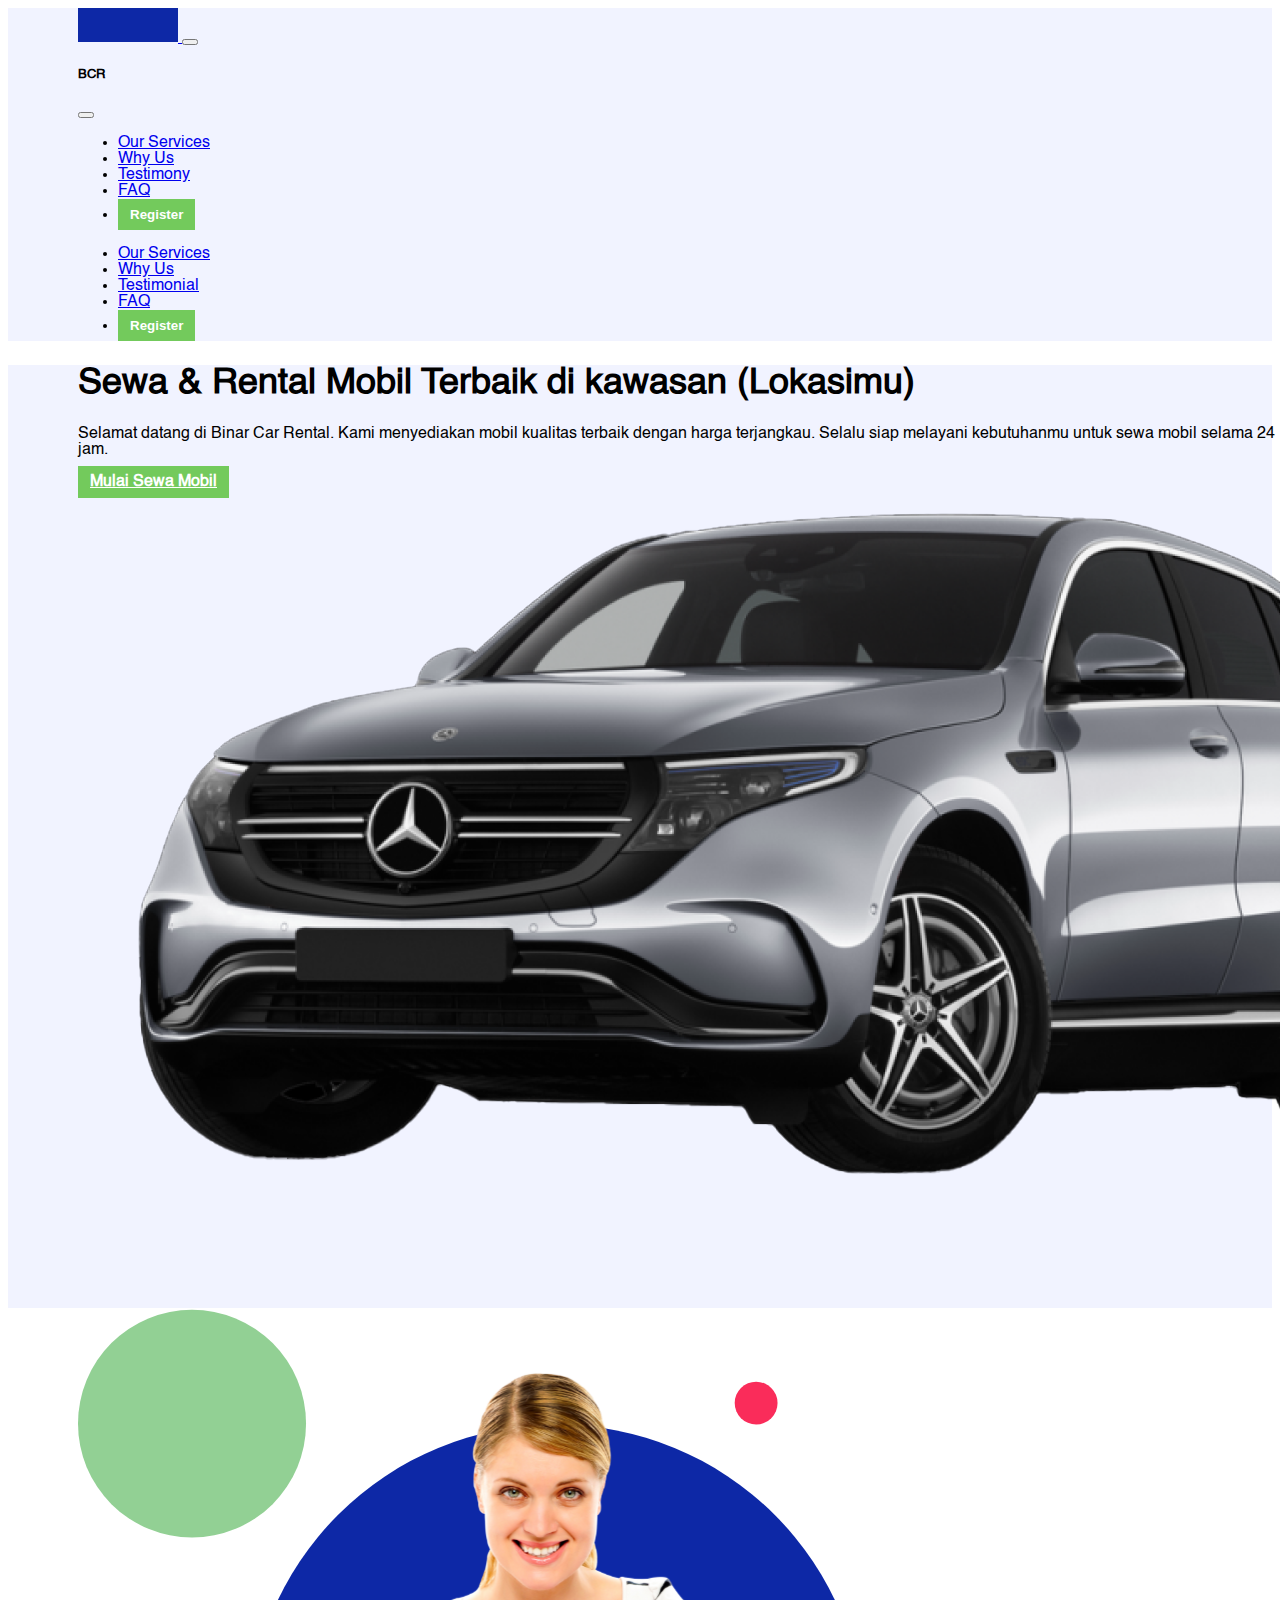
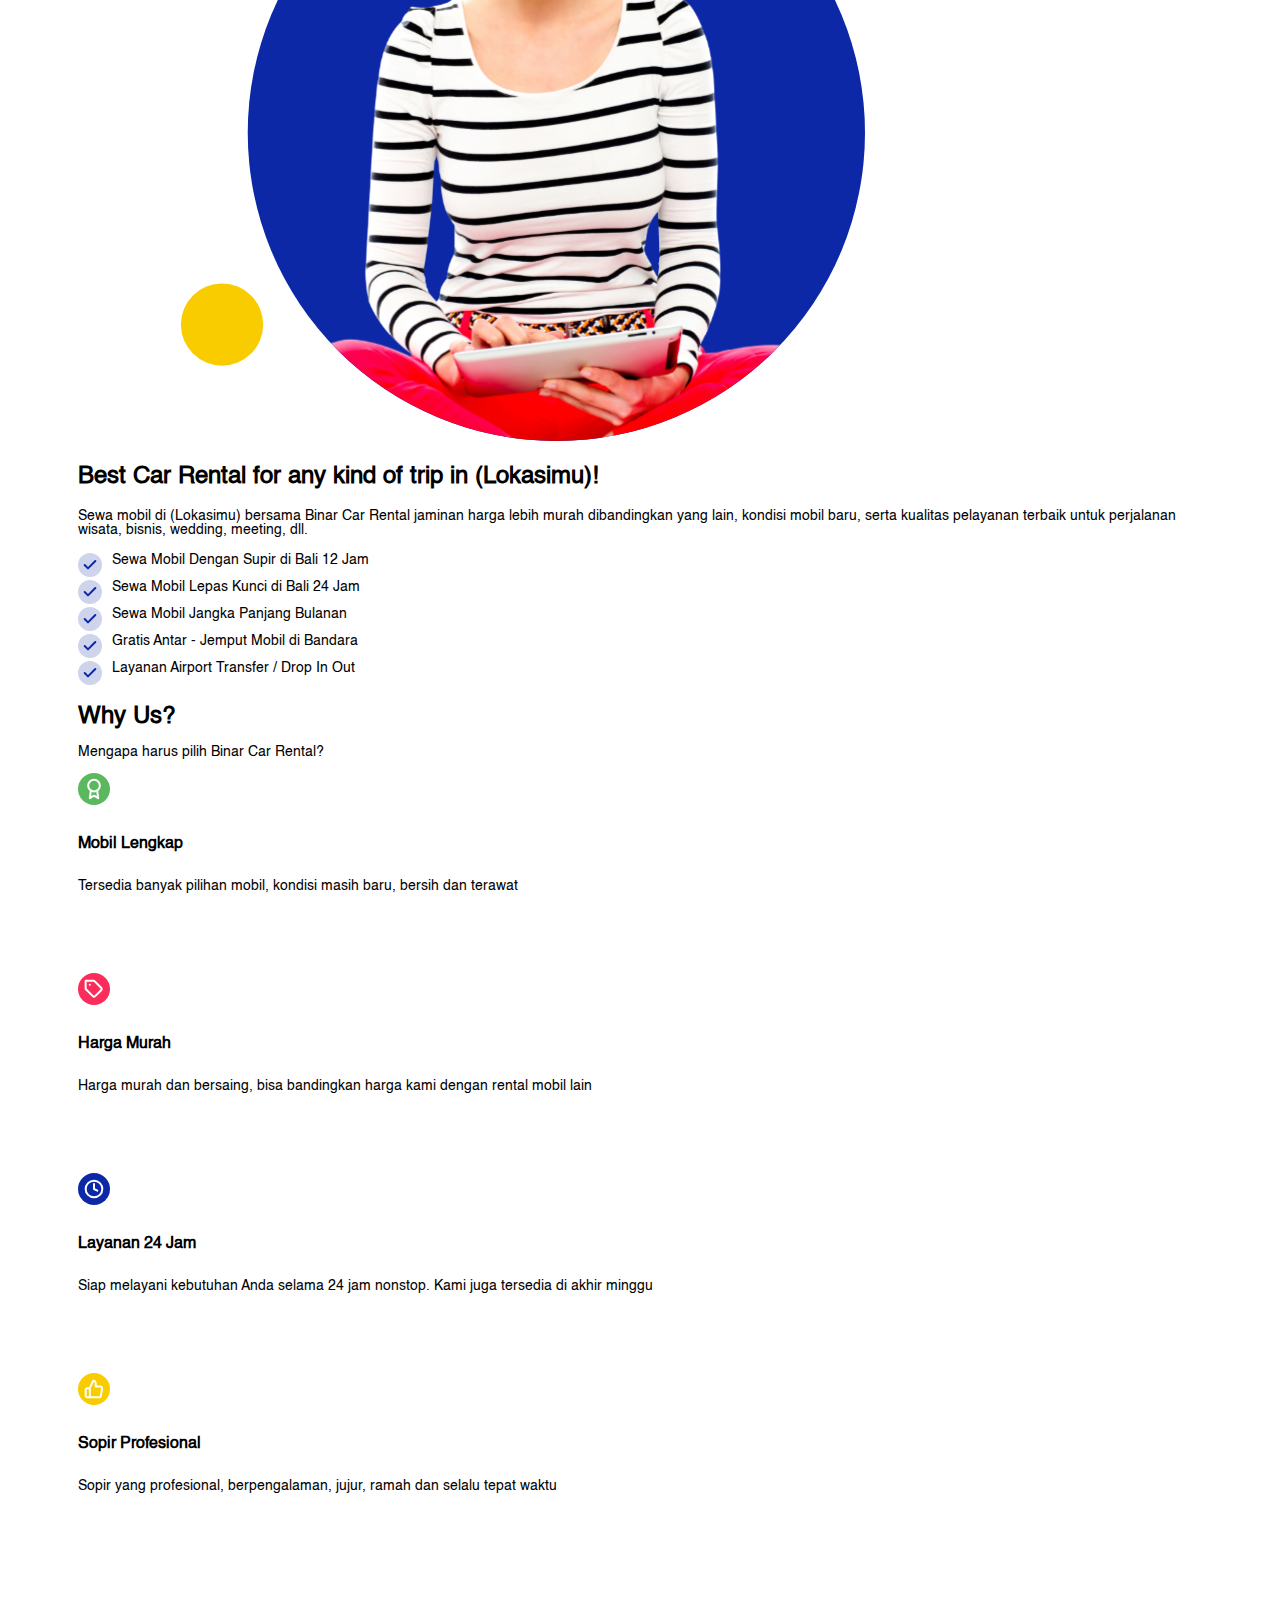
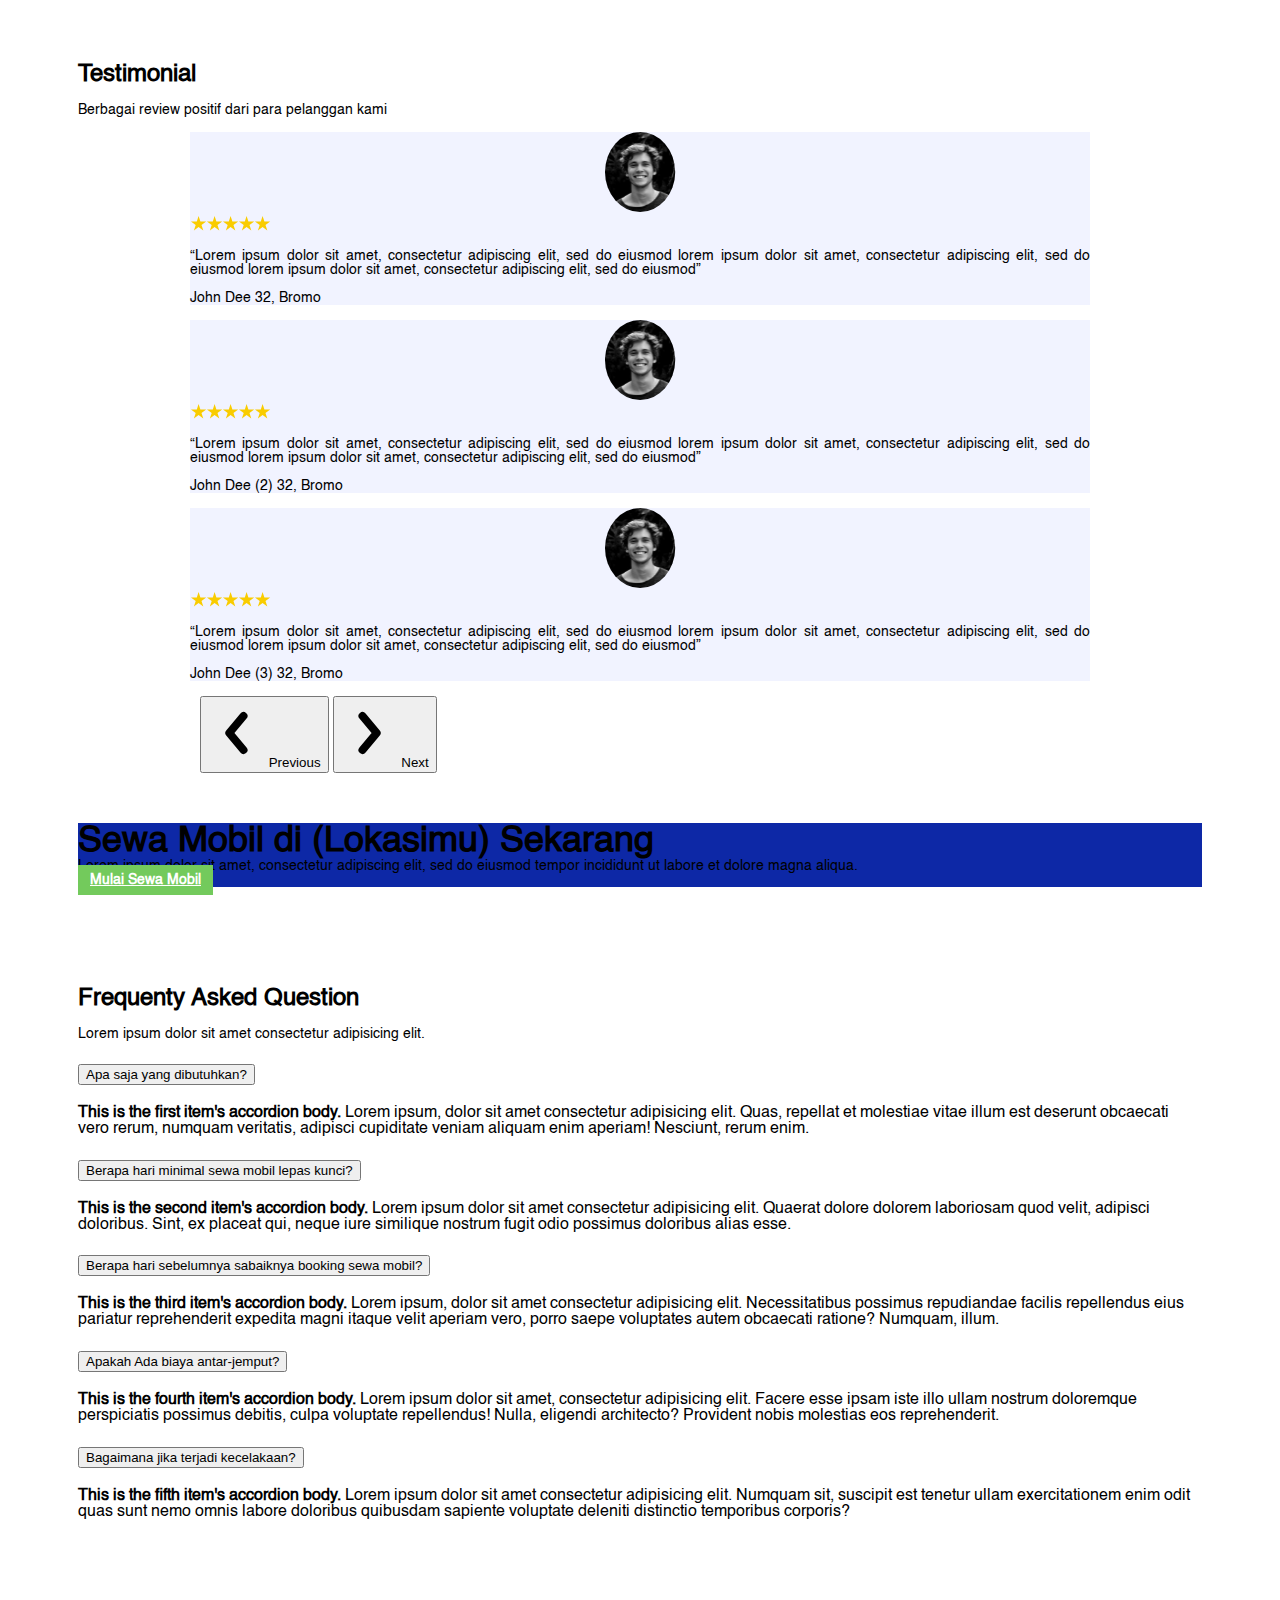
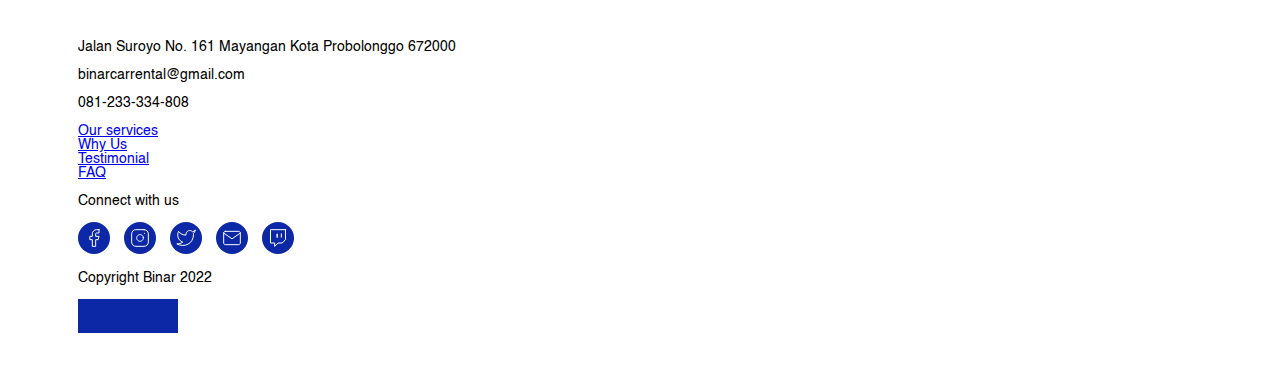
<file: public/index.html>
<!DOCTYPE html>
<html lang="en">

<head>
    <meta charset="UTF-8">
    <meta name="viewport" content="width=device-width, initial-scale=1.0">
    <title>Binar Rent Car</title>
    <link href="https://cdn.jsdelivr.net/npm/bootstrap@5.3.1/dist/css/bootstrap.min.css" rel="stylesheet"
        integrity="sha384-4bw+/aepP/YC94hEpVNVgiZdgIC5+VKNBQNGCHeKRQN+PtmoHDEXuppvnDJzQIu9" crossorigin="anonymous">
    <link rel="stylesheet" href="assets/css/style.css">
</head>

<body>
    <nav class="navbar navbar-expand-lg" style="background-color: #F1F3FF;">
        <div class="container-lg py-2 mx-auto">
            <a class="navbar-brand" href="#">
                <img src="assets/img/logo.svg" alt="">
            </a>

            <button class="navbar-toggler d-lg-none" type="button" data-bs-toggle="offcanvas"
                data-bs-target="#offcanvasNavbar" aria-controls="offcanvasNavbar" aria-expanded="false"
                aria-label="Toggle navigation">
                <span class="navbar-toggler-icon"></span>
            </button>

            <div class="offcanvas offcanvas-end d-lg-none" tabindex="-1" id="offcanvasNavbar"
                aria-labelledby="offcanvasNavbarLabel">
                <div class="offcanvas-header">
                    <h5 class="offcanvas-title" id="offcanvasNavbarLabel">BCR</h5>
                    <button type="button" class="btn-close" data-bs-dismiss="offcanvas" aria-label="Close"></button>
                </div>
                <div class="offcanvas-body">
                    <ul class="navbar-nav justify-content-end flex-grow-1 pe-3">
                        <li class="nav-item">
                            <a class="nav-link active" aria-current="page" href="#">Our Services</a>
                        </li>
                        <li class="nav-item active">
                            <a class="nav-link active" href="#">Why Us</a>
                        </li>
                        <li class="nav-item active">
                            <a class="nav-link active" href="#">Testimony</a>
                        </li>
                        <li class="nav-item active">
                            <a class="nav-link active" href="#">FAQ</a>
                        </li>
                        <li class="nav-item active mt-2">
                            <button class="btn btn-custom fw-bold text-white">Register</button>
                        </li>

                    </ul>
                </div>
            </div>

            <div class="collapse navbar-collapse d-lg-flex justify-content-end" id="navbarNav">
                <ul class="navbar-nav">
                    <li class="nav-item mx-1">
                        <a class="nav-link active" aria-current="page" href="#services-section">Our Services</a>
                    </li>
                    <li class="nav-item mx-1">
                        <a class="nav-link active" href="#why-us-section">Why Us</a>
                    </li>
                    <li class="nav-item mx-1">
                        <a class="nav-link active" href="#testimonial-section">Testimonial</a>
                    </li>
                    <li class="nav-item mx-1">
                        <a class="nav-link active" href="#faq-section">FAQ</a>
                    </li>
                    <li class="nav-item mx-1">
                        <button class="btn btn-custom fw-bold text-white">Register</button>
                    </li>
                </ul>
            </div>
        </div>
    </nav>

    <section class="main-section pt-4 mb-5" id="main-section">
        <div class="container-fluid d-flex flex-wrap">
            <div class="row gy-4">
                <div class="col-md main-text d-flex align-items-center text-start">
                    <div class="main-text-container pe-lg-5">
                        <h1 class="main-text-judul">Sewa & Rental Mobil Terbaik di kawasan (Lokasimu)</h1>
                        <p class="me-lg-4">Selamat datang di Binar Car Rental. Kami menyediakan mobil kualitas terbaik
                            dengan harga
                            terjangkau. Selalu siap melayani kebutuhanmu untuk sewa mobil selama 24 jam.</p>
                        <a href="cars.html" class="btn btn-custom text-white">Mulai Sewa Mobil</a>
                    </div>

                </div>

                <div class="col-md main-img pe-0 position-relative">
                    <div class="main-bg"></div>
                    <img src="assets/img/gambar-mobil.png" class="img-fluid bg-img" alt="">
                </div>
            </div>
        </div>
    </section>

    <section class="services-section pt-4 mb-5" id="services-section">
        <div class="container-md d-flex flex-wrap pe-0 mt-2">
            <div class="row">
                <div class="col-lg d-flex justify-content-center align-items-center text-center">
                    <div class="img-services-container mb-4">
                        <img class="img-services" src="assets/img/img_service.svg" alt="" width="70%">
                    </div>
                </div>

                <div class="col-lg">
                    <div class="container-desc-service px-lg-5">
                        <h2>Best Car Rental for any kind of trip in (Lokasimu)!</h2>
                        <p>Sewa mobil di (Lokasimu) bersama Binar Car Rental jaminan harga lebih murah dibandingkan yang
                            lain, kondisi mobil baru, serta kualitas pelayanan terbaik untuk perjalanan wisata, bisnis,
                            wedding, meeting, dll.
                        <ul>
                            <li>Sewa Mobil Dengan Supir di Bali 12 Jam</li>
                            <li>Sewa Mobil Lepas Kunci di Bali 24 Jam</li>
                            <li>Sewa Mobil Jangka Panjang Bulanan</li>
                            <li>Gratis Antar - Jemput Mobil di Bandara</li>
                            <li>Layanan Airport Transfer / Drop In Out</p>
                            </li>
                        </ul>
                    </div>
                </div>
            </div>
        </div>
    </section>

    <section class="why-us my-5" id="why-us-section">
        <h1 class="why-us-head text-center text-md-start mb-4 mb-md-3">Why Us?</h1>
        <p class="why-us-text text-center text-md-start mb-4 mb-md-3">Mengapa harus pilih Binar Car Rental?</p>
        <div class="container-lg px-0">
            <div class="row gy-3 d-flex justify-content-center">
                <div class="col-lg-3 col-md-6 col-11">
                    <div class="card p-2">
                        <div class="card-body">
                            <img class="mb-3" src="assets/img/icon_professional.svg" alt="">
                            <h5 class="card-title mb-3">Mobil Lengkap</h5>
                            <p class="card-text">Tersedia banyak pilihan mobil, kondisi masih baru, bersih dan terawat
                            </p>
                        </div>
                    </div>
                </div>
                <div class="col-lg-3 col-md-6 col-11">
                    <div class="card p-2">
                        <div class="card-body">
                            <img class="mb-3" src="assets/img/icon_price.svg" alt="">
                            <h5 class="card-title mb-3">Harga Murah</h5>
                            <p class="card-text">Harga murah dan bersaing, bisa bandingkan harga kami dengan rental
                                mobil
                                lain</p>
                        </div>
                    </div>
                </div>
                <div class="col-lg-3 col-md-6 col-11">
                    <div class="card p-2">
                        <div class="card-body">
                            <img class="mb-3" src="assets/img/icon_24hrs.svg" alt="">
                            <h5 class="card-title mb-3">Layanan 24 Jam</h5>
                            <p class="card-text">Siap melayani kebutuhan Anda selama 24 jam nonstop. Kami juga tersedia
                                di
                                akhir minggu</p>
                        </div>
                    </div>
                </div>
                <div class="col-lg-3 col-md-6 col-11">
                    <div class="card p-2">
                        <div class="card-body">
                            <img class="mb-3" src="assets/img/icon_complete.svg" alt="">
                            <h5 class="card-title mb-3">Sopir Profesional</h5>
                            <p class="card-text">Sopir yang profesional, berpengalaman, jujur, ramah dan selalu tepat
                                waktu
                            </p>
                        </div>
                    </div>
                </div>
            </div>

        </div>
    </section>

    <section class="testimonial my-5" id="testimonial-section">
        <h1 class="text-center">Testimonial</h1>
        <p class="text-center ">Berbagai review positif dari para pelanggan kami</p>
        <div class="testi d-flex align-items-center">
            <div id="carouselExample" class="carousel slide">
                <div class="carousel-inner">
                    <div class="carousel-item active">
                        <div class="testi-content py-5 rounded-4">
                            <div class="row d-flex align-items-center justify-content-center">
                                <div class="col-md-2">
                                    <div class="profile">
                                        <div class="img-area">
                                            <img src="assets/img/img_photo.svg" alt="">
                                        </div>
                                    </div>
                                </div>
                                <div class="col-md-6">
                                    <div class="content">
                                        <img class="rate mb-2" src="assets/img/Rate.svg" alt="">
                                        <p>“Lorem ipsum dolor sit amet, consectetur adipiscing elit, sed do eiusmod
                                            lorem
                                            ipsum dolor sit amet, consectetur adipiscing elit, sed do eiusmod lorem
                                            ipsum
                                            dolor sit amet, consectetur adipiscing elit, sed do eiusmod”</p>

                                        <p class="bio fw-semibold">John Dee 32, Bromo</p>
                                    </div>
                                </div>
                            </div>
                        </div>
                    </div>
                    <div class="carousel-item">
                        <div class="testi-content py-5">
                            <div class="row d-flex align-items-center justify-content-center">
                                <div class="col-md-2">
                                    <div class="profile">
                                        <div class="img-area">
                                            <img src="assets/img/img_photo.svg" alt="">
                                        </div>
                                    </div>
                                </div>
                                <div class="col-md-6">
                                    <div class="content">
                                        <img class="rate mb-2" src="assets/img/Rate.svg" alt="">
                                        <p>“Lorem ipsum dolor sit amet, consectetur adipiscing elit, sed do eiusmod
                                            lorem
                                            ipsum dolor sit amet, consectetur adipiscing elit, sed do eiusmod lorem
                                            ipsum
                                            dolor sit amet, consectetur adipiscing elit, sed do eiusmod”</p>

                                        <p class="bio fw-semibold">John Dee (2) 32, Bromo</p>
                                    </div>
                                </div>
                            </div>
                        </div>
                    </div>
                    <div class="carousel-item">
                        <div class="testi-content py-5">
                            <div class="row d-flex align-items-center justify-content-center flex-wrap">
                                <div class="col-md-2">
                                    <div class="profile">
                                        <div class="img-area">
                                            <img src="assets/img/img_photo.svg" alt="">
                                        </div>
                                    </div>
                                </div>
                                <div class="col-md-6">
                                    <div class="content">
                                        <img class="rate mb-2" src="assets/img/Rate.svg" alt="">
                                        <p>“Lorem ipsum dolor sit amet, consectetur adipiscing elit, sed do eiusmod
                                            lorem
                                            ipsum dolor sit amet, consectetur adipiscing elit, sed do eiusmod lorem
                                            ipsum
                                            dolor sit amet, consectetur adipiscing elit, sed do eiusmod”</p>

                                        <p class="bio fw-semibold">John Dee (3) 32, Bromo</p>
                                    </div>
                                </div>
                            </div>
                        </div>
                    </div>
                </div>
                <button class="carousel-control-prev" type="button" data-bs-target="#carouselExample"
                    data-bs-slide="prev">
                    <span aria-hidden="true"><img src="assets/img/Left button.svg" alt=""></span>
                    <span class="visually-hidden">Previous</span>
                </button>
                <button class="carousel-control-next" type="button" data-bs-target="#carouselExample"
                    data-bs-slide="next">
                    <span aria-hidden="true"><img src="assets/img/Right button.svg" alt=""></span>
                    <span class="visually-hidden">Next</span>
                </button>
            </div>
        </div>
    </section>

    <section class="getting-started mb-5" id="getting-started-section">
        <div class="container gs-con text-center text-white py-5 justify-content-center rounded-4 ">
            <div class="row my-2">
                <div class="col-lg gs-head">
                    Sewa Mobil di (Lokasimu) Sekarang
                </div>
            </div>
            <div class="row justify-content-center mb-5">
                <div class="col-8 col-lg-6 gs-desc">
                    Lorem ipsum dolor sit amet, consectetur adipiscing elit, sed do eiusmod tempor incididunt ut labore
                    et dolore magna aliqua.
                </div>
            </div>
            <div class="row justify-content-center">
                <div class="col gs-desc">
                    <a class="btn btn-custom fw-bold text-white border-0" href="cars.html">Mulai Sewa Mobil</a>
                </div>
            </div>
        </div>
    </section>
    <section class="faq" id="faq-section">
        <div class="container-fluid">
            <div class="row d-flex flex-wrap justify-content-center">
                <div class="col-lg-4 faq-desc">
                    <h1>Frequenty Asked Question</h1>
                    <p>Lorem ipsum dolor sit amet consectetur adipisicing elit.</p>
                </div>
                <div class="col-lg-7 offset-lg-1">
                    <div class="accordion m-0 p-0" id="accordionExample">
                        <div class="accordion-item mb-4 border border-1">
                            <h2 class="accordion-header">
                                <button class="accordion-button collapsed" type="button" data-bs-toggle="collapse"
                                    data-bs-target="#collapseOne" aria-expanded="false" aria-controls="collapseOne">
                                    Apa saja yang dibutuhkan?
                                </button>
                            </h2>
                            <div id="collapseOne" class="accordion-collapse collapse"
                                data-bs-parent="#accordionExample">
                                <div class="accordion-body">
                                    <strong>This is the first item's accordion body.</strong> Lorem ipsum, dolor sit
                                    amet consectetur adipisicing elit. Quas, repellat et molestiae vitae illum est
                                    deserunt obcaecati vero rerum, numquam veritatis, adipisci cupiditate veniam aliquam
                                    enim aperiam! Nesciunt, rerum enim.
                                </div>
                            </div>
                        </div>
                        <div class="accordion-item mb-4 border border-1">
                            <h2 class="accordion-header">
                                <button class="accordion-button collapsed" type="button" data-bs-toggle="collapse"
                                    data-bs-target="#collapseTwo" aria-expanded="false" aria-controls="collapseTwo">
                                    Berapa hari minimal sewa mobil lepas kunci?
                                </button>
                            </h2>
                            <div id="collapseTwo" class="accordion-collapse collapse"
                                data-bs-parent="#accordionExample">
                                <div class="accordion-body">
                                    <strong>This is the second item's accordion body.</strong> Lorem ipsum dolor sit
                                    amet consectetur adipisicing elit. Quaerat dolore dolorem laboriosam quod velit,
                                    adipisci doloribus. Sint, ex placeat qui, neque iure similique nostrum fugit odio
                                    possimus doloribus alias esse.
                                </div>
                            </div>
                        </div>
                        <div class="accordion-item mb-4 border border-1">
                            <h2 class="accordion-header">
                                <button class="accordion-button collapsed" type="button" data-bs-toggle="collapse"
                                    data-bs-target="#collapseThree" aria-expanded="false" aria-controls="collapseThree">
                                    Berapa hari sebelumnya sabaiknya booking sewa mobil?
                                </button>
                            </h2>
                            <div id="collapseThree" class="accordion-collapse collapse"
                                data-bs-parent="#accordionExample">
                                <div class="accordion-body">
                                    <strong>This is the third item's accordion body.</strong> Lorem ipsum, dolor sit
                                    amet consectetur adipisicing elit. Necessitatibus possimus repudiandae facilis
                                    repellendus eius pariatur reprehenderit expedita magni itaque velit aperiam vero,
                                    porro saepe voluptates autem obcaecati ratione? Numquam, illum.
                                </div>
                            </div>
                        </div>
                        <div class="accordion-item mb-4 border border-1">
                            <h2 class="accordion-header">
                                <button class="accordion-button collapsed" type="button" data-bs-toggle="collapse"
                                    data-bs-target="#collapseFour" aria-expanded="false" aria-controls="collapseFour">
                                    Apakah Ada biaya antar-jemput?
                                </button>
                            </h2>
                            <div id="collapseFour" class="accordion-collapse collapse"
                                data-bs-parent="#accordionExample">
                                <div class="accordion-body">
                                    <strong>This is the fourth item's accordion body.</strong> Lorem ipsum dolor sit
                                    amet, consectetur adipisicing elit. Facere esse ipsam iste illo ullam nostrum
                                    doloremque perspiciatis possimus debitis, culpa voluptate repellendus! Nulla,
                                    eligendi architecto? Provident nobis molestias eos reprehenderit.
                                </div>
                            </div>
                        </div>
                        <div class="accordion-item mb-4 border border-1">
                            <h2 class="accordion-header">
                                <button class="accordion-button collapsed" type="button" data-bs-toggle="collapse"
                                    data-bs-target="#collapseFive" aria-expanded="false" aria-controls="collapseFive">
                                    Bagaimana jika terjadi kecelakaan?
                                </button>
                            </h2>
                            <div id="collapseFive" class="accordion-collapse collapse"
                                data-bs-parent="#accordionExample">
                                <div class="accordion-body">
                                    <strong>This is the fifth item's accordion body.</strong> Lorem ipsum dolor sit amet
                                    consectetur adipisicing elit. Numquam sit, suscipit est tenetur ullam exercitationem
                                    enim odit quas sunt nemo omnis labore doloribus quibusdam sapiente voluptate
                                    deleniti distinctio temporibus corporis?
                                </div>
                            </div>
                        </div>
                    </div>
                </div>
            </div>
        </div>
    </section>
    <section class="footer" id="footer-section">
        <div class="container-fluid">
            <div class="row d-flex flex-wrap gy-3">
                <div class="col-lg-3">
                    <p>Jalan Suroyo No. 161 Mayangan Kota Probolonggo 672000</p>
                    <p>binarcarrental@gmail.com</p>
                    <p>081-233-334-808</p>
                </div>
                <div class="col-lg-2 offset-lg-1 footer-services">
                    <ul>
                        <li><a class="nav-link mb-2" href="#services-section">Our services</a></li>
                        <li><a class="nav-link mb-2" href="#why-us-section">Why Us</a></li>
                        <li><a class="nav-link mb-2" href="#testimonial-section">Testimonial</a></li>
                        <li><a class="nav-link mb-2" href="#faq-section">FAQ</a></li>
                    </ul>
                </div>
                <div class="col-lg-3">
                    <p>Connect with us</p>
                    <div class="sosmed-icon">
                        <img src="assets/img/icon_facebook.svg" alt="">
                        <img src="assets/img/icon_instagram.svg" alt="">
                        <img src="assets/img/icon_twitter.svg" alt="">
                        <img src="assets/img/icon_mail.svg" alt="">
                        <img src="assets/img/icon_twitch.svg" alt="">
                    </div>
                </div>
                <div class="col-lg-3">
                    <p>Copyright Binar 2022</p>
                    <img src="assets/img/logo.svg" alt="">
                </div>
            </div>
        </div>
    </section>

    <script src="https://cdn.jsdelivr.net/npm/bootstrap@5.3.1/dist/js/bootstrap.bundle.min.js"
        integrity="sha384-HwwvtgBNo3bZJJLYd8oVXjrBZt8cqVSpeBNS5n7C8IVInixGAoxmnlMuBnhbgrkm"
        crossorigin="anonymous"></script>
</body>

</html>
</file>
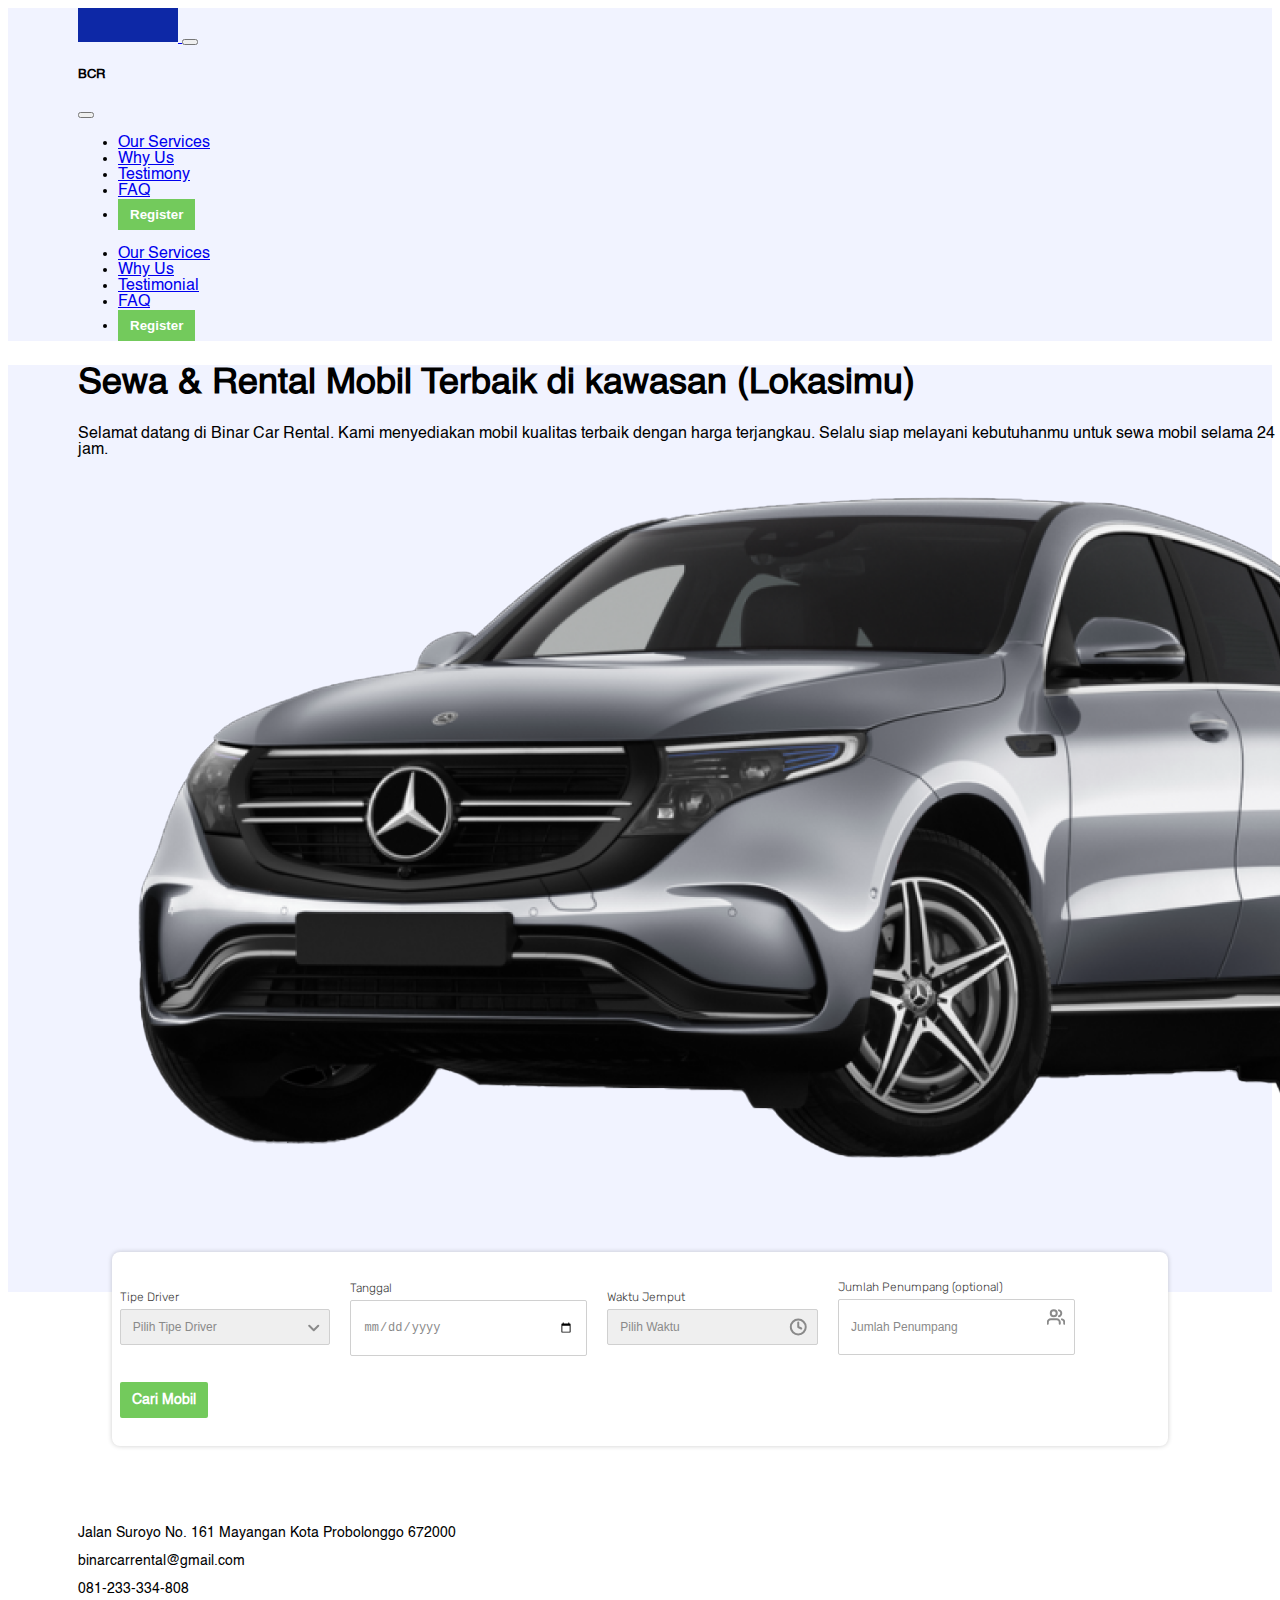
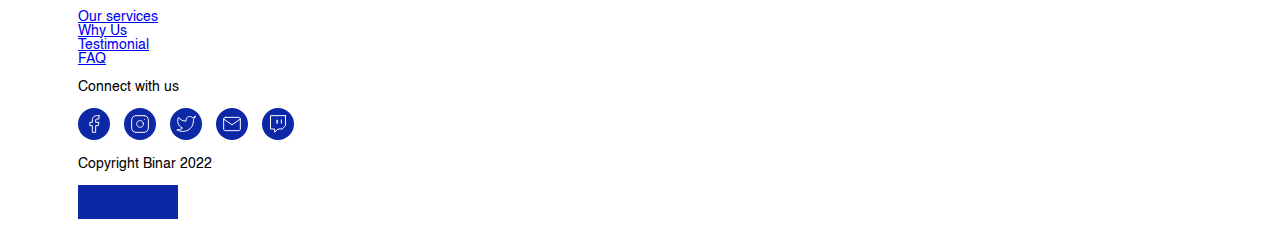
<file: public/cari-mobil.html>
<!DOCTYPE html>
<html lang="en">

<head>
    <meta charset="UTF-8">
    <meta name="viewport" content="width=device-width, initial-scale=1.0">
    <title>Cari Mobil</title>
    <link href="https://cdn.jsdelivr.net/npm/bootstrap@5.3.1/dist/css/bootstrap.min.css" rel="stylesheet"
        integrity="sha384-4bw+/aepP/YC94hEpVNVgiZdgIC5+VKNBQNGCHeKRQN+PtmoHDEXuppvnDJzQIu9" crossorigin="anonymous">
    <link rel="stylesheet" href="assets/css/style.css">

</head>

<body>
    <nav class="navbar navbar-expand-lg" style="background-color: #F1F3FF;">
        <div class="container-lg py-2 mx-auto">
            <a class="navbar-brand" href="#">
                <img src="assets/img/logo.svg" alt="">
            </a>

            <button class="navbar-toggler d-lg-none" type="button" data-bs-toggle="offcanvas"
                data-bs-target="#offcanvasNavbar" aria-controls="offcanvasNavbar" aria-expanded="false"
                aria-label="Toggle navigation">
                <span class="navbar-toggler-icon"></span>
            </button>

            <div class="offcanvas offcanvas-end d-lg-none" tabindex="-1" id="offcanvasNavbar"
                aria-labelledby="offcanvasNavbarLabel">
                <div class="offcanvas-header">
                    <h5 class="offcanvas-title" id="offcanvasNavbarLabel">BCR</h5>
                    <button type="button" class="btn-close" data-bs-dismiss="offcanvas" aria-label="Close"></button>
                </div>
                <div class="offcanvas-body">
                    <ul class="navbar-nav justify-content-end flex-grow-1 pe-3">
                        <li class="nav-item">
                            <a class="nav-link active" aria-current="page" href="./index.html#services-section">Our
                                Services</a>
                        </li>
                        <li class="nav-item active">
                            <a class="nav-link active" href="./index.html#why-us-section">Why Us</a>
                        </li>
                        <li class="nav-item active">
                            <a class="nav-link active" href="./index.htmltestimonial-section">Testimony</a>
                        </li>
                        <li class="nav-item active">
                            <a class="nav-link active" href="./index.html#faq-section">FAQ</a>
                        </li>
                        <li class="nav-item active mt-2">
                            <button class="btn btn-custom fw-bold text-white">Register</button>
                        </li>

                    </ul>
                </div>
            </div>

            <div class="collapse navbar-collapse d-lg-flex justify-content-end" id="navbarNav">
                <ul class="navbar-nav">
                    <li class="nav-item mx-1">
                        <a class="nav-link active" aria-current="page" href="index.html#services-section">Our
                            Services</a>
                    </li>
                    <li class="nav-item mx-1">
                        <a class="nav-link active" href="index.html#why-us-section">Why Us</a>
                    </li>
                    <li class="nav-item mx-1">
                        <a class="nav-link active" href="index.html#testimonial-section">Testimonial</a>
                    </li>
                    <li class="nav-item mx-1">
                        <a class="nav-link active" href="index.html#faq-section">FAQ</a>
                    </li>
                    <li class="nav-item mx-1">
                        <button class="btn btn-custom fw-bold text-white">Register</button>
                    </li>
                </ul>
            </div>
        </div>
    </nav>


    <section class="main-section cari-mobil-page pt-4" id="main-section">
        <div class="container-fluid d-flex flex-wrap">
            <div class="row gy-4">
                <div class="col-md main-text d-flex align-items-center text-start">
                    <div class="main-text-container pe-lg-5">
                        <h1 class="main-text-judul">Sewa & Rental Mobil Terbaik di kawasan (Lokasimu)</h1>
                        <p class="me-lg-4">Selamat datang di Binar Car Rental. Kami menyediakan mobil kualitas terbaik
                            dengan harga
                            terjangkau. Selalu siap melayani kebutuhanmu untuk sewa mobil selama 24 jam.</p>
                    </div>

                </div>

                <div class="col-md main-img pe-0 position-relative">
                    <div class="main-bg"></div>
                    <img src="assets/img/gambar-mobil.png" class="img-fluid bg-img" alt="">
                </div>
            </div>
        </div>
    </section>

    <div class="layar-gelap"></div>

    <section class="filter-data-mobil">
        <div class="container">
            <form action="" method="post">
                <div class="input-container tipe-driver-container">
                    <label for="tipe-driver">Tipe Driver</label>
                    <div class="input-box selection">
                        <select name="" class="select-box" id="tipe-driver">
                            <option value="" hidden>Pilih Tipe Driver</option>
                            <option value="Dengan Supir">Dengan Supir</option>
                            <option value="Tanpa Supir">Tanpa Supir (Lepas Kunci)</option>
                        </select>
                    </div>
                </div>
                <div class="input-container">
                    <label for="tanggal">Tanggal</label>
                    <div class="date-container">
                        <input type="date" id="tanggal">
                    </div>
                </div>
                <div class="input-container">
                    <label for="jam-jemput">Waktu Jemput</label>
                    <div class="input-box waktu-jemput-container">
                        <select name="" class="select-box" id="jam-jemput">
                            <option value="" hidden>Pilih Waktu</option>
                            <option value="8">08.00 WIB</option>
                            <option value="9">09.00 WIB</option>
                            <option value="10">10.00 WIB</option>
                            <option value="11">11.00 WIB</option>
                            <option value="12">12.00 WIB</option>
                        </select>
                    </div>

                </div>
                <div class="input-container">
                    <label for="jumlah-penumpang">Jumlah Penumpang (optional)</label>
                    <div class="input-box jumlah-penumpang-container">
                        <input type="number" name="" id="jumlah-penumpang" placeholder="Jumlah Penumpang">
                    </div>
                </div>

                <div class="input-container">
                    <button type="button" class="btn-custom" id="btn-cari-mobil">Cari
                        Mobil</button>
                </div>
                <div class="clear"></div>
                <div class="clear"></div>
            </form>
        </div>
    </section>

    <section class="daftar-mobil cari-mobil-page" id="daftar-mobil-section">
        <div class="container">
            <div class="row gy-5" id="daftar-mobil-row">
            </div>

        </div>
    </section>

    <section class="footer footer-cm-page" id="footer-section">
        <div class="container-fluid">
            <div class="row d-flex flex-wrap gy-3">
                <div class="col-lg-3">
                    <p>Jalan Suroyo No. 161 Mayangan Kota Probolonggo 672000</p>
                    <p>binarcarrental@gmail.com</p>
                    <p>081-233-334-808</p>
                </div>
                <div class="col-lg-2 offset-lg-1 footer-services">
                    <ul>
                        <li><a class="nav-link mb-2" href="#services-section">Our services</a></li>
                        <li><a class="nav-link mb-2" href="#why-us-section">Why Us</a></li>
                        <li><a class="nav-link mb-2" href="#testimonial-section">Testimonial</a></li>
                        <li><a class="nav-link mb-2" href="#faq-section">FAQ</a></li>
                    </ul>
                </div>
                <div class="col-lg-3">
                    <p>Connect with us</p>
                    <div class="sosmed-icon">
                        <img src="assets/img/icon_facebook.svg" alt="">
                        <img src="assets/img/icon_instagram.svg" alt="">
                        <img src="assets/img/icon_twitter.svg" alt="">
                        <img src="assets/img/icon_mail.svg" alt="">
                        <img src="assets/img/icon_twitch.svg" alt="">
                    </div>
                </div>
                <div class="col-lg-3">
                    <p>Copyright Binar 2022</p>
                    <img src="assets/img/logo.svg" alt="">
                </div>
            </div>
        </div>
    </section>

    <script src="https://cdn.jsdelivr.net/npm/bootstrap@5.3.1/dist/js/bootstrap.bundle.min.js"
        integrity="sha384-HwwvtgBNo3bZJJLYd8oVXjrBZt8cqVSpeBNS5n7C8IVInixGAoxmnlMuBnhbgrkm"
        crossorigin="anonymous"></script>
    <script type="text/javascript" src="./assets/js/binar.js"></script>
    <script type="text/javascript" src="./assets/js/app.example.js"></script>
    <script type="text/javascript" src="./assets/js/car.example.js"></script>
    <script type="text/javascript" src="./assets/js/main.example.js"></script>

</body>

</html>
</file>
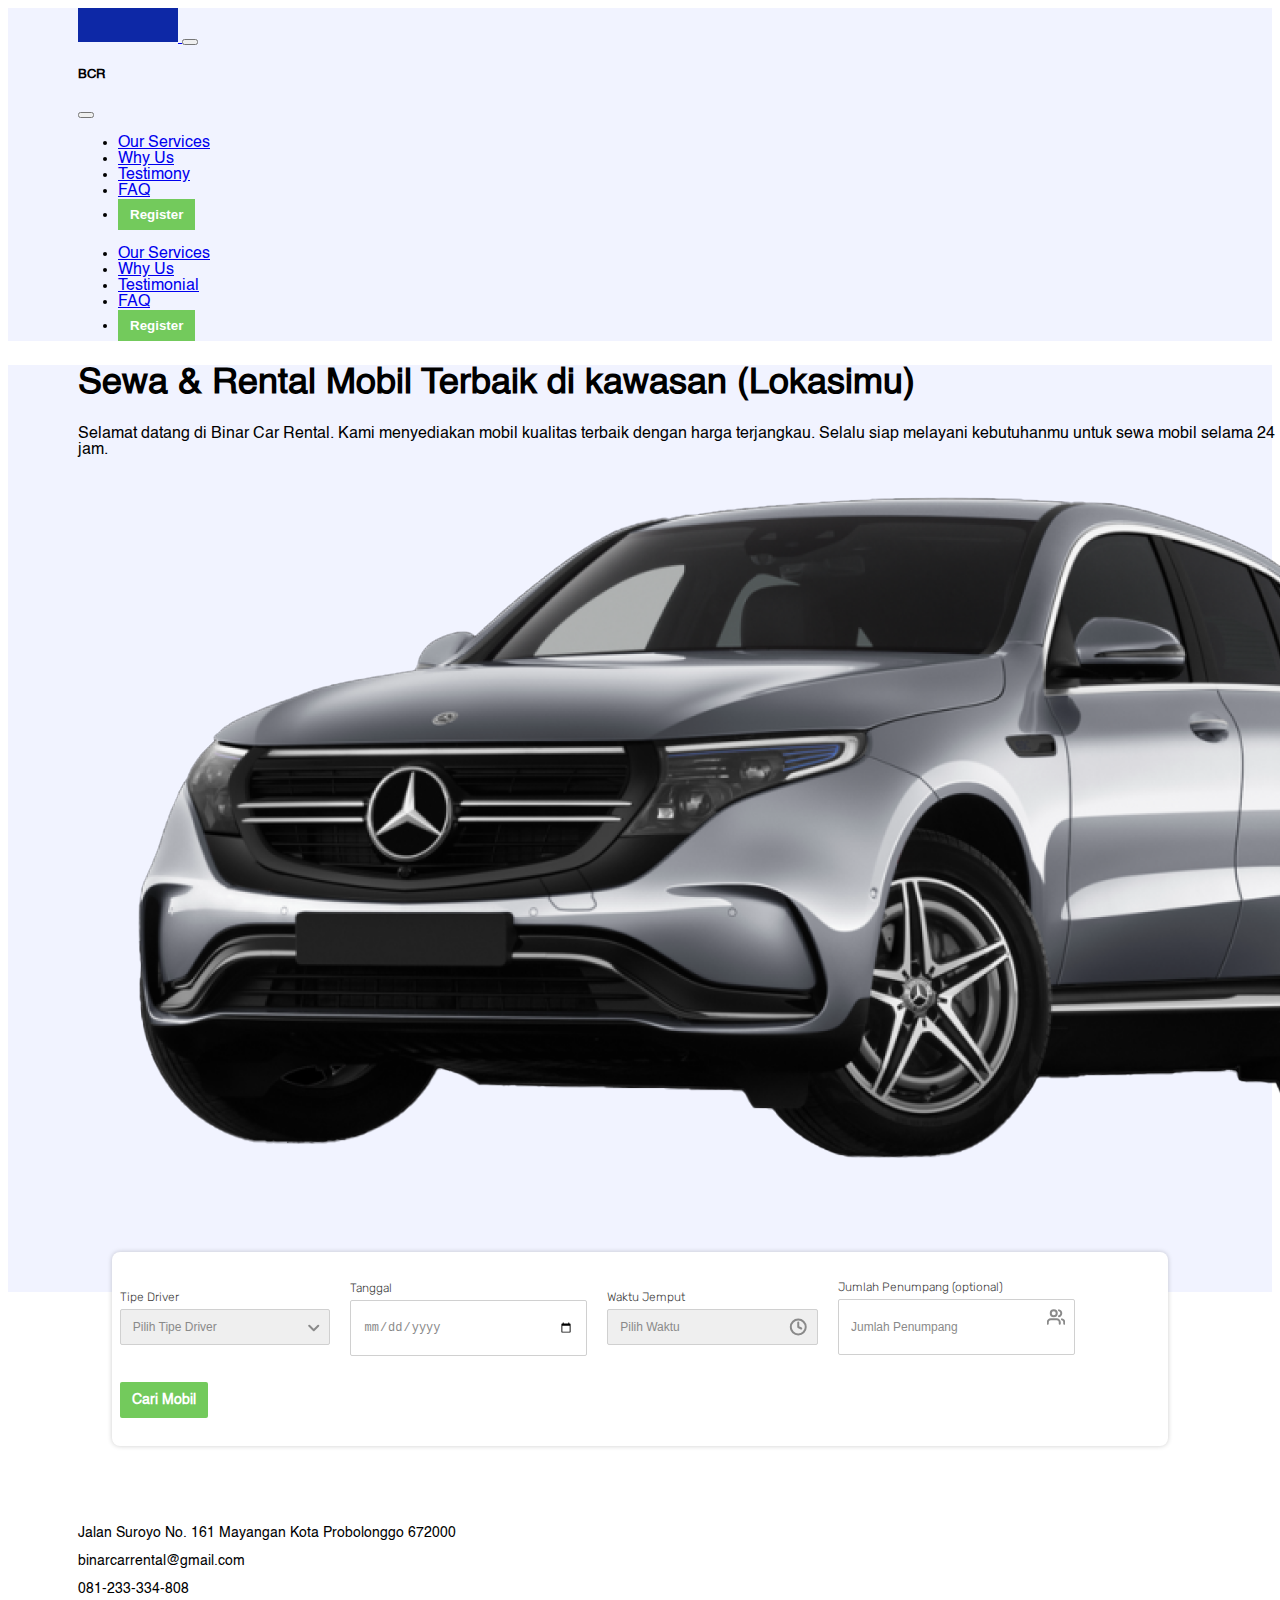
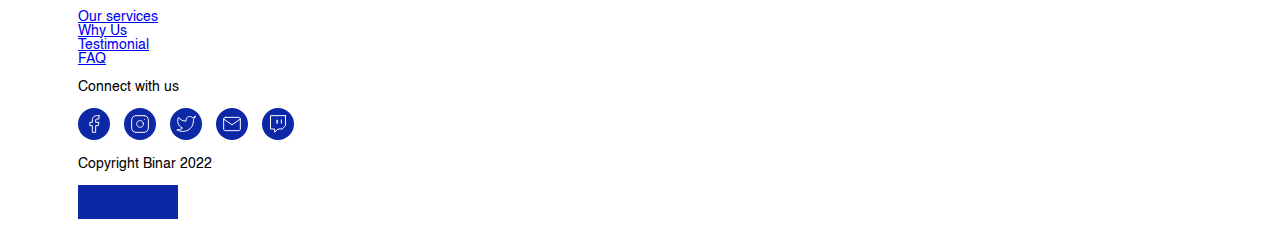
<file: public/cars.html>
<!DOCTYPE html>
<html lang="en">

<head>
    <meta charset="UTF-8">
    <meta name="viewport" content="width=device-width, initial-scale=1.0">
    <title>Cari Mobil</title>
    <link href="https://cdn.jsdelivr.net/npm/bootstrap@5.3.1/dist/css/bootstrap.min.css" rel="stylesheet"
        integrity="sha384-4bw+/aepP/YC94hEpVNVgiZdgIC5+VKNBQNGCHeKRQN+PtmoHDEXuppvnDJzQIu9" crossorigin="anonymous">
    <link rel="stylesheet" href="assets/css/style.css">

</head>

<body>
    <nav class="navbar navbar-expand-lg" style="background-color: #F1F3FF;">
        <div class="container-lg py-2 mx-auto">
            <a class="navbar-brand" href="#">
                <img src="assets/img/logo.svg" alt="">
            </a>

            <button class="navbar-toggler d-lg-none" type="button" data-bs-toggle="offcanvas"
                data-bs-target="#offcanvasNavbar" aria-controls="offcanvasNavbar" aria-expanded="false"
                aria-label="Toggle navigation">
                <span class="navbar-toggler-icon"></span>
            </button>

            <div class="offcanvas offcanvas-end d-lg-none" tabindex="-1" id="offcanvasNavbar"
                aria-labelledby="offcanvasNavbarLabel">
                <div class="offcanvas-header">
                    <h5 class="offcanvas-title" id="offcanvasNavbarLabel">BCR</h5>
                    <button type="button" class="btn-close" data-bs-dismiss="offcanvas" aria-label="Close"></button>
                </div>
                <div class="offcanvas-body">
                    <ul class="navbar-nav justify-content-end flex-grow-1 pe-3">
                        <li class="nav-item">
                            <a class="nav-link active" aria-current="page" href="./index.html#services-section">Our
                                Services</a>
                        </li>
                        <li class="nav-item active">
                            <a class="nav-link active" href="./index.html#why-us-section">Why Us</a>
                        </li>
                        <li class="nav-item active">
                            <a class="nav-link active" href="./index.htmltestimonial-section">Testimony</a>
                        </li>
                        <li class="nav-item active">
                            <a class="nav-link active" href="./index.html#faq-section">FAQ</a>
                        </li>
                        <li class="nav-item active mt-2">
                            <button class="btn btn-custom fw-bold text-white">Register</button>
                        </li>

                    </ul>
                </div>
            </div>

            <div class="collapse navbar-collapse d-lg-flex justify-content-end" id="navbarNav">
                <ul class="navbar-nav">
                    <li class="nav-item mx-1">
                        <a class="nav-link active" aria-current="page" href="index.html#services-section">Our
                            Services</a>
                    </li>
                    <li class="nav-item mx-1">
                        <a class="nav-link active" href="index.html#why-us-section">Why Us</a>
                    </li>
                    <li class="nav-item mx-1">
                        <a class="nav-link active" href="index.html#testimonial-section">Testimonial</a>
                    </li>
                    <li class="nav-item mx-1">
                        <a class="nav-link active" href="index.html#faq-section">FAQ</a>
                    </li>
                    <li class="nav-item mx-1">
                        <button class="btn btn-custom fw-bold text-white">Register</button>
                    </li>
                </ul>
            </div>
        </div>
    </nav>


    <section class="main-section cari-mobil-page pt-4" id="main-section">
        <div class="container-fluid d-flex flex-wrap">
            <div class="row gy-4">
                <div class="col-md main-text d-flex align-items-center text-start">
                    <div class="main-text-container pe-lg-5">
                        <h1 class="main-text-judul">Sewa & Rental Mobil Terbaik di kawasan (Lokasimu)</h1>
                        <p class="me-lg-4">Selamat datang di Binar Car Rental. Kami menyediakan mobil kualitas terbaik
                            dengan harga
                            terjangkau. Selalu siap melayani kebutuhanmu untuk sewa mobil selama 24 jam.</p>
                    </div>

                </div>

                <div class="col-md main-img pe-0 position-relative">
                    <div class="main-bg"></div>
                    <img src="assets/img/gambar-mobil.png" class="img-fluid bg-img" alt="">
                </div>
            </div>
        </div>
    </section>

    <div class="layar-gelap"></div>

    <section class="filter-data-mobil">
        <div class="container">
            <form action="" method="post">
                <div class="input-container tipe-driver-container">
                    <label for="tipe-driver">Tipe Driver</label>
                    <div class="input-box selection">
                        <select name="" class="select-box" id="tipe-driver">
                            <option value="" hidden>Pilih Tipe Driver</option>
                            <option value="Dengan Supir">Dengan Supir</option>
                            <option value="Tanpa Supir">Tanpa Supir (Lepas Kunci)</option>
                        </select>
                    </div>
                </div>
                <div class="input-container">
                    <label for="tanggal">Tanggal</label>
                    <div class="date-container">
                        <input type="date" id="tanggal">
                    </div>
                </div>
                <div class="input-container">
                    <label for="jam-jemput">Waktu Jemput</label>
                    <div class="input-box waktu-jemput-container">
                        <select name="" class="select-box" id="jam-jemput">
                            <option value="" hidden>Pilih Waktu</option>
                            <option value="8">08.00 WIB</option>
                            <option value="9">09.00 WIB</option>
                            <option value="10">10.00 WIB</option>
                            <option value="11">11.00 WIB</option>
                            <option value="12">12.00 WIB</option>
                        </select>
                    </div>

                </div>
                <div class="input-container">
                    <label for="jumlah-penumpang">Jumlah Penumpang (optional)</label>
                    <div class="input-box jumlah-penumpang-container">
                        <input type="number" name="" id="jumlah-penumpang" placeholder="Jumlah Penumpang">
                    </div>
                </div>

                <div class="input-container">
                    <button type="button" class="btn-custom" id="btn-cari-mobil">Cari
                        Mobil</button>
                </div>
                <div class="clear"></div>
                <div class="clear"></div>
            </form>
        </div>
    </section>

    <section class="daftar-mobil cari-mobil-page" id="daftar-mobil-section">
        <div class="container">
            <div class="row gy-5" id="daftar-mobil-row">
            </div>

        </div>
    </section>

    <section class="footer footer-cm-page" id="footer-section">
        <div class="container-fluid">
            <div class="row d-flex flex-wrap gy-3">
                <div class="col-lg-3">
                    <p>Jalan Suroyo No. 161 Mayangan Kota Probolonggo 672000</p>
                    <p>binarcarrental@gmail.com</p>
                    <p>081-233-334-808</p>
                </div>
                <div class="col-lg-2 offset-lg-1 footer-services">
                    <ul>
                        <li><a class="nav-link mb-2" href="#services-section">Our services</a></li>
                        <li><a class="nav-link mb-2" href="#why-us-section">Why Us</a></li>
                        <li><a class="nav-link mb-2" href="#testimonial-section">Testimonial</a></li>
                        <li><a class="nav-link mb-2" href="#faq-section">FAQ</a></li>
                    </ul>
                </div>
                <div class="col-lg-3">
                    <p>Connect with us</p>
                    <div class="sosmed-icon">
                        <img src="assets/img/icon_facebook.svg" alt="">
                        <img src="assets/img/icon_instagram.svg" alt="">
                        <img src="assets/img/icon_twitter.svg" alt="">
                        <img src="assets/img/icon_mail.svg" alt="">
                        <img src="assets/img/icon_twitch.svg" alt="">
                    </div>
                </div>
                <div class="col-lg-3">
                    <p>Copyright Binar 2022</p>
                    <img src="assets/img/logo.svg" alt="">
                </div>
            </div>
        </div>
    </section>

    <script src="https://cdn.jsdelivr.net/npm/bootstrap@5.3.1/dist/js/bootstrap.bundle.min.js"
        integrity="sha384-HwwvtgBNo3bZJJLYd8oVXjrBZt8cqVSpeBNS5n7C8IVInixGAoxmnlMuBnhbgrkm"
        crossorigin="anonymous"></script>
    <script type="text/javascript" src="./assets/js/binar.js"></script>
    <script type="text/javascript" src="./assets/js/app.example.js"></script>
    <script type="text/javascript" src="./assets/js/car.example.js"></script>
    <script type="text/javascript" src="./assets/js/main.example.js"></script>
    <script type="text/javascript" src="./assets/js/script.js"></script>

</body>

</html>
</file>
<file: public/assets/css/style.css>
@font-face {
    font-family: "Helvetica local";
    src: url("../font/Helvetica.ttf") format('truetype');
}

@font-face {
    font-family: 'Rubik';
    src: url("../font/Rubik.ttf") format('truetype');
}

body {
    font-family: "Helvetica local";
}

.btn-custom {
    padding: 8px 12px;
    color: white;
    border: none;
    background-color: #73ca5c;
    font-weight: 700;
}

.btn-custom:hover {
    color: white;
    background-color: #3da620;
}

.btn-custom:focus:active {
    color: white;
    background-color: #277300;
}

.main-section {
    background-color: #F1F3FF;
}

.main-text-judul {
    font-size: 36px;
    font-weight: 700;
}

.offcanvas {
    width: 270px !important;
}

.main-text {
    margin-right: -80px;
}

.main-bg {
    background-color: #0D28A6;
    position: relative;
    top: 40%;
    left: 0;
    right: 0;
    height: 60%;
    border-top-left-radius: 50px;
}

.bg-img {
    position: relative;
    top: -60%;
}

.container-our-services {
    box-sizing: border-box;
}

.img-services {
    box-sizing: border-box;
}

.container-desc-service h2 {
    font-size: 24px;
    font-weight: 700;
}

.container-desc-service p,
.container-desc-service ul li {
    font-size: 14px;
    font-weight: 300;
}

.container-desc-service ul {
    padding: 0;
}

.container-desc-service ul li::before {
    content: url("../img/list-style-check-2.svg");
    margin-right: 10px;
}

.container-desc-service ul li {
    list-style: none;
    display: flex;
    align-items: flex-start;
}

.main-section {
    padding-right: 0 !important;
}

section.why-us .why-us-head {
    font-size: 24px;
    font-weight: 700;
}

section.why-us .why-us-text {
    font-size: 14px;
    font-weight: 300;
}

section.why-us .card {
    height: 200px;
}

section.why-us .card .card-body .card-title {
    font-size: 16px;
    font-weight: 700;
}

section.why-us .card .card-body .card-text {
    font-size: 14px;
    font-weight: 300;
}

section.testimonial .testi {
    max-width: 900px;
    padding: 0 15px 50px;
    margin: 0 auto 0 auto;

}

.testimonial h1 {
    font-size: 24px;
    font-weight: 700;
}

.testimonial p {
    font-size: 14px;
    font-weight: 300;
}

#testimonial-section {
    margin-top: 7vw !important;
}

.carousel-control-prev {
    margin-left: 10px;
}

.carousel-control-next {
    margin-right: 10px;
}

.testi-content {
    background-color: #F1F3FF;
    margin: 15px 0;
}

.profile {
    text-align: center;
}

.content {
    font-size: 14px;
}

.content p {
    text-align: justify;
}

.getting-started {
    margin-bottom: 100px !important;
}

.gs-con {
    background-color: #0D28A6;
}

.gs-head {
    font-size: 36px;
    font-weight: 700;
}

.gs-desc {
    font-size: 14px;
    font-weight: 300;
}

.faq {
    margin-bottom: 120px !important;
}

.faq-desc h1 {
    font-size: 24px;
    font-weight: 700;
}

.faq-desc p {
    font-size: 14px;
    font-weight: 300;
}

.footer {
    font-size: 14px;
    font-weight: 300;
    margin-bottom: 30px;
}

.footer ul {
    list-style: none;
    padding: 0;
}

.footer .sosmed-icon img {
    margin-right: 10px;
}

.footer-services {
    font-weight: 400;
}

.layar-gelap {
    background-color: rgba(0, 0, 0, 0.5);
    position: fixed;
    width: 100vw;
    top: 0;
    bottom: 0;
    z-index: 9;
    display: none;
}

.filter-data-mobil .container {
    font-family: Rubik;
    position: relative;
    width: 94% !important;
    top: -60px;
    box-shadow: 0px 0px 5px rgba(0, 0, 0, 0.2);
    margin: auto;
    padding-top: 20px;
    padding-bottom: 20px;
    margin-top: 20px;
    margin-bottom: 20px;
    background-color: #fff;
    border-radius: 8px;
    z-index: 9999;
}

.input-container {
    display: inline-block;
    margin: 8px;
}

.filter-data-mobil label {
    display: block;
    margin-bottom: 5px;
    color: #3C3C3C;
    font-size: 12px;
}

.filter-data-mobil button {
    margin-top: 10px;
}

.filter-data-mobil .select-box,
.filter-data-mobil ::placeholder,
.filter-data-mobil input {
    font-size: 12px;
    color: #8A8A8A;
}

.filter-data-mobil .select-box,
.filter-data-mobil input {
    width: 210.75px;
    height: 36px;
    border: 1px solid #D0D0D0;
    outline: none;
    border-radius: 2px;
    padding: 9px 12px;
}

.filter-data-mobil .select-box:focus,
.filter-data-mobil input:focus {
    outline: 1px solid #5CB85F;
}

.filter-data-mobil .select-box {
    appearance: none;
}

.filter-data-mobil button {
    font-family: "Helvetica local";
    font-size: 14px;
    height: 36px;
    border-radius: 2px;
}

.input-box {
    position: relative;
    display: flex;
    align-items: center;
}

.tipe-driver-container .selection::after {
    content: url(../img/Vector.svg);
    position: absolute;
    right: 10px;
    pointer-events: none;
}

.clear {
    clear: both;
}

.waktu-jemput-container::after {
    content: url(../img/fi_clock.svg);
    position: absolute;
    top: 9px;
    right: 10px;
    pointer-events: none;
}

#jumlah-penumpang {
    appearance: none;
}

.jumlah-penumpang-container::after {
    content: url(../img/fi_jumlah_penumpang.svg);
    position: absolute;
    top: 9px;
    right: 10px;
    pointer-events: none;
}

.daftar-mobil {
    display: none;
    margin-bottom: 50px;
}

.daftar-mobil .container {
    width: 1047px;
    padding: 0;
}

.daftar-mobil .card {
    box-shadow: 0px 0px 5px rgba(0, 0, 0, 0.2);
}

.daftar-mobil .car-pict-container {
    display: flex;
    align-items: center;
    justify-content: center;
    overflow: hidden;
}

.daftar-mobil img.car-pict {
    height: 220px;
    object-fit: cover;
}

.daftar-mobil .nama-mobil {
    margin-bottom: 5px !important;
    font-size: 14px;
}

.daftar-mobil .harga {
    font-size: 24px;
    font-weight: 700;
}

.daftar-mobil p {
    font-size: 14px;
}

.daftar-mobil .rent img {
    margin-right: 5px;
}

.daftar-mobil .rent p {
    display: inline-block;
}

.daftar-mobil a {
    width: 100%;
    border-radius: 3px;
    font-size: 14px;
    font-weight: 700;
    background-color: #5CB85F;
    color: #fff !important;
    padding: 8px;
}

.daftar-mobil a:hover {
    background-color: #3da620;
}

.daftar-mobil a:active {
    background-color: #277300 !important;
}


@media only screen and (max-width:599px) {

    nav,
    section {
        padding-left: 20px !important;
        padding-right: 20px !important;
    }

    .offcanvas {
        width: 60vw !important;
    }


}

@media only screen and (max-width:1100px) {
    .daftar-mobil .container {
        width: 100%;
    }
}

@media only screen and (min-width:600px) {

    nav,
    section {
        padding-left: 50px !important;
        padding-right: 50px !important;
    }
}

@media only screen and (min-width:800px) {

    nav,
    section {
        padding-left: 70px !important;
        padding-right: 70px !important;
    }

    .main-text-container p {
        margin-right: 70px !important;
    }
}

@media only screen and (max-width: 992px) and (min-width: 768px) {
    .bg-img {
        position: absolute;
        top: auto;
        bottom: 0px;
    }
}

@media only screen and (min-width: 992px) and (max-width: 1038px) {
    section.why-us .card {
        height: 250px;
    }
}

@media only screen and (max-width:768px) {
    .testi-content {
        padding: 20px;
        text-align: center;
    }

    .profile {
        margin-bottom: 30px;
    }

    .rate {
        margin-bottom: 20px !important;
    }

    .carousel-control-next {
        right: 20px;
    }

    .carousel-control-prev {
        left: 20px;
    }

    .input-container,
    .filter-data-mobil .btn-custom {
        display: block;
    }

    .filter-data-mobil .btn-custom {
        width: 100%;
    }

    .filter-data-mobil .select-box,
    .filter-data-mobil input {
        width: 100% !important;
    }

    .card-container {
        width: 90% !important;
        margin: auto;
        margin-bottom: 20px;
    }


}

@media only screen and (max-width:768px) {

    .carousel-control-next,
    .carousel-control-prev {
        top: -180px;
    }

}

@media only screen and (width:768px) {

    .carousel-control-prev img,
    .carousel-control-next img {
        width: 100%;
    }
}

@media only screen and (max-width:658px) {

    .carousel-control-next,
    .carousel-control-prev {
        top: -200px;
    }
}

@media only screen and (max-width:600px) {

    .carousel-control-next,
    .carousel-control-prev {
        top: -180px;
    }
}

@media only screen and (width:600px) {

    .carousel-control-next,
    .carousel-control-prev {
        top: -200px;
    }
}


@media only screen and (max-width:588px) {

    .carousel-control-next,
    .carousel-control-prev {
        top: -200px;
    }
}

@media only screen and (max-width:500px) {

    nav,
    section {
        padding-left: 20px !important;
        padding-right: 20px !important;
    }

}


@media only screen and (max-width:416px) {

    .carousel-control-next,
    .carousel-control-prev {
        top: -220px;
    }

    .filter-data-mobil .select-box,
    .filter-data-mobil input {
        width: 280px;
    }
}

@media only screen and (max-width:342px) {

    .carousel-control-next,
    .carousel-control-prev {
        top: -240px;
    }
}

@media only screen and (width:342px) {

    .carousel-control-next,
    .carousel-control-prev {
        top: -220px;
    }
}

@media only screen and (width:342px) {

    .carousel-control-next,
    .carousel-control-prev {
        top: -220px;
    }
}

@media only screen and (max-width:324px) {

    .carousel-control-next,
    .carousel-control-prev {
        top: -260px;
    }
}
</file>
